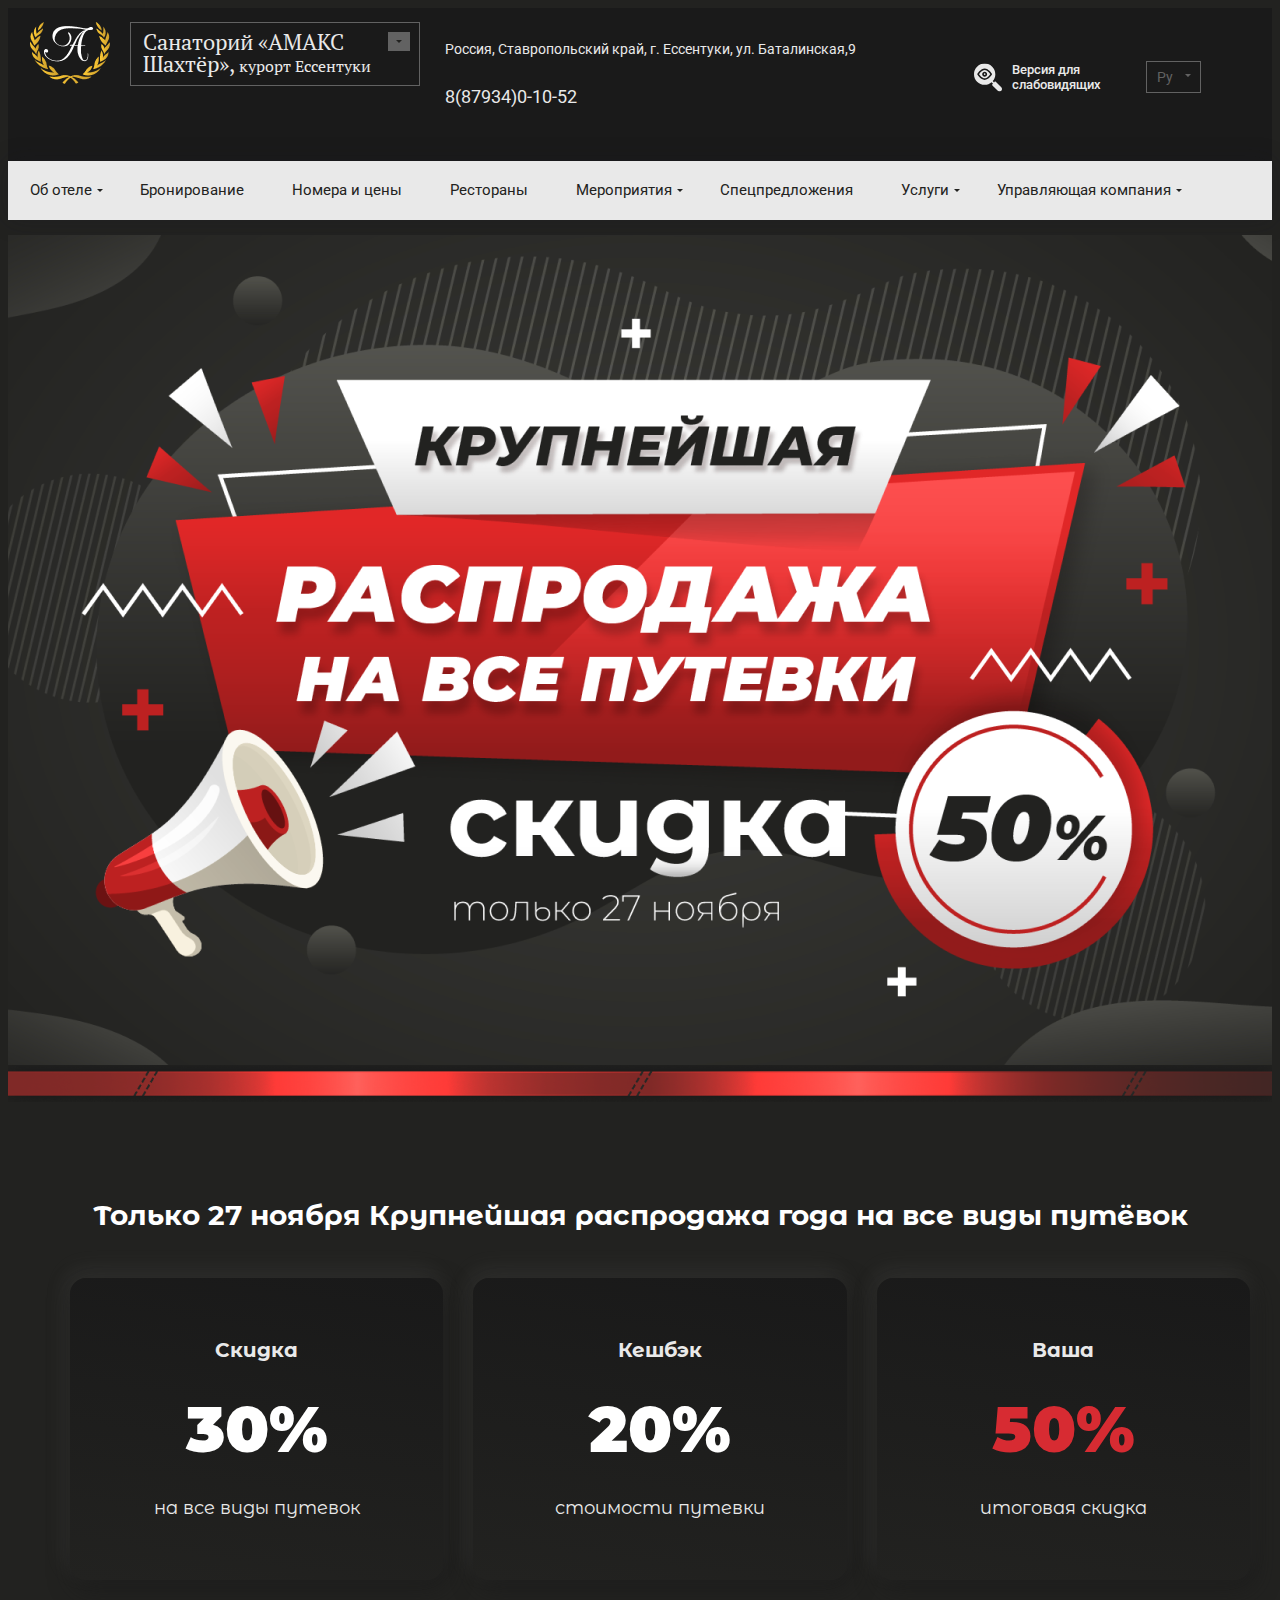
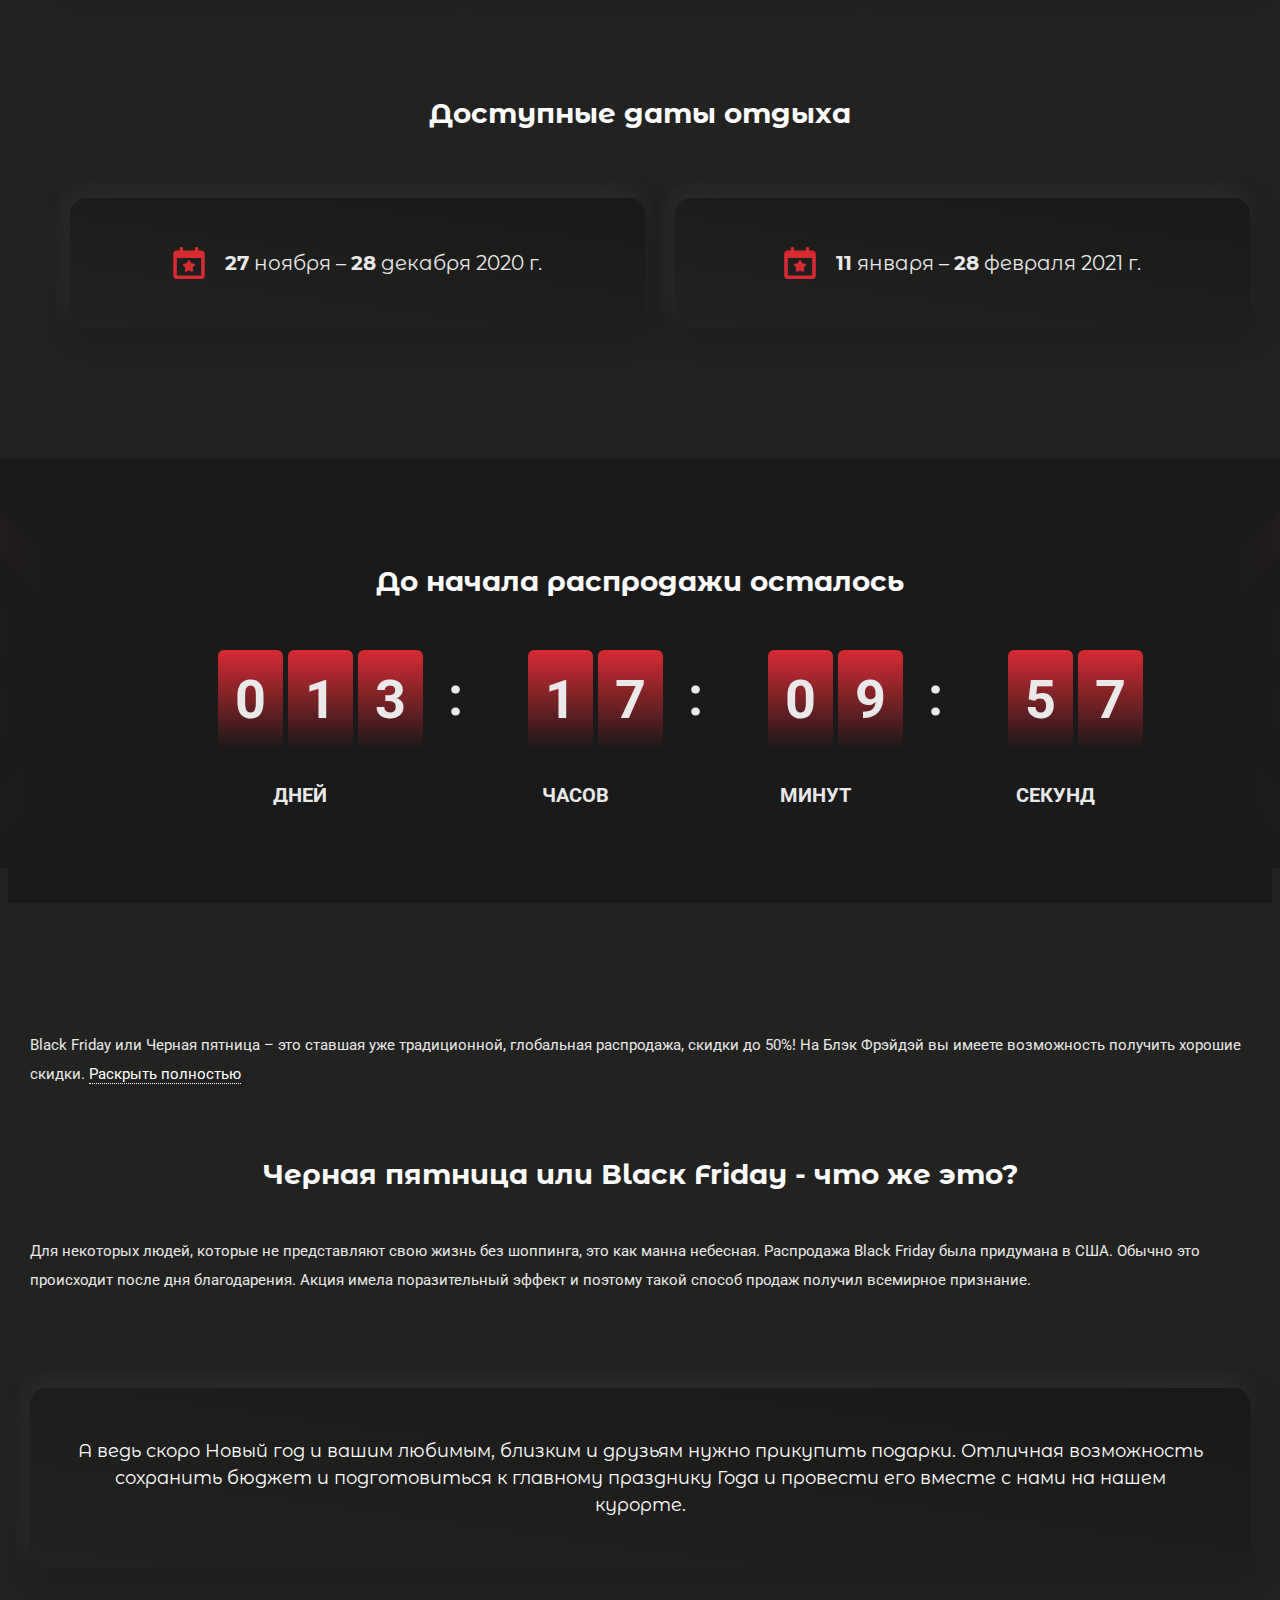
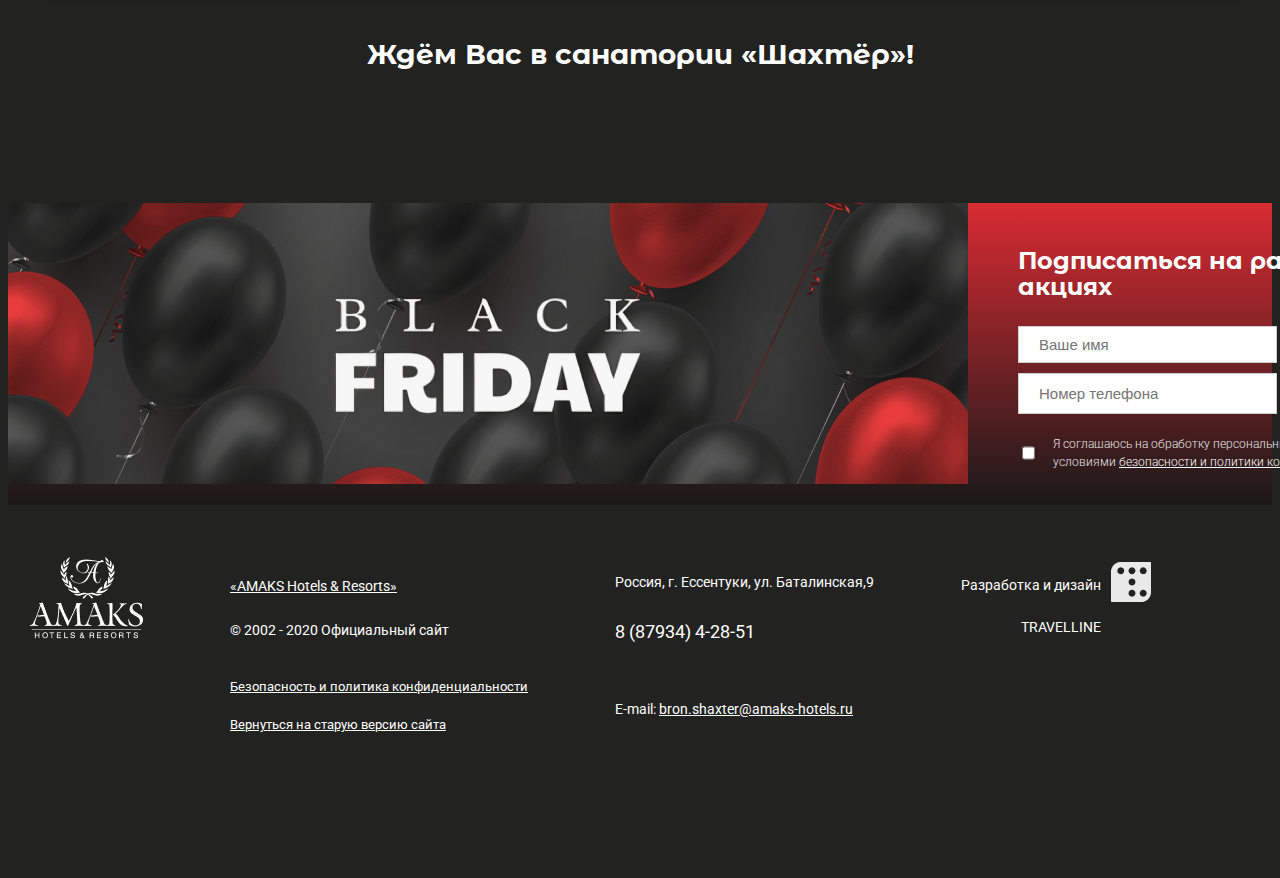
<file: index.html>
<!DOCTYPE html>
<html lang="ru">
<head>
	<meta charset="UTF-8">
	<meta name="viewport" content="width=device-width, initial-scale=1.0">
	<title>АМАКС Шахтёр</title>
    <link href="https://fonts.googleapis.com/css2?family=Montserrat+Alternates:wght@400;500;700&display=swap" rel="stylesheet">
    <link href="https://fonts.googleapis.com/css2?family=Roboto:wght@300;400;500&display=swap" rel="stylesheet">
    <link href="https://fonts.googleapis.com/css2?family=PT+Serif&display=swap" rel="stylesheet">
    <link rel="stylesheet" href="./css/style.css">
</head>
<body>
    <header class="header">
        <div class="container">
            <div class="header__top">
                <div class="header__logo">
                    <a href="#!">
                        <img src="./img/header/header-logo.png" alt="logo">
                    </a>
                </div>
                <div class="header__hotel-list">
                    <button class="hotel__btn hotel__title">
                        Санаторий «АМАКС Шахтёр», <span class="hotel__title-custom">курорт Ессентуки</span>
                    </button>
                </div>
                <div class="header__hotel-connect hotel-connect">
                    <p class="hotel-connect__text">Россия, Ставропольский край, г. Ессентуки, ул. Баталинская,9</p>
                    <p class="hotel-connect__number">8(87934)0-10-52</p>
                </div>
                <div class="header__func">
                    <div class="header__func-vision">
                        <img src="./img/header/icon-eyes.svg" alt="image" class="loop-pic">
                        <p class="header__vision-text">Версия для <br> слабовидящих</p>
                    </div>
                    <div class="header__language language">
                        <button class="language__btn language__text">Ру</button>
                    </div>
                </div>
            </div>
        </div>     
        <div class="header__row">
            <div class="container">
                <nav class="header__nav">
                    <ul class="nav__list">
                        <li class="nav__item">
                            <a href="#!" class="nav__item--link">Об отеле</a>
                            <ul>
                                <li class="nav__item"><a href="#!" class="item--custom">Санаторий Шахтёр</a></li>
                            </ul>
                        </li>
                        <li class="nav__item"><a href="#!">Бронирование</a></li>
                        <li class="nav__item"><a href="#!">Номера и цены</a></li>
                        <li class="nav__item"><a href="#!">Рестораны</a></li>
                        <li class="nav__item">
                            <a href="#!" class="nav__item--link">Мероприятия</a>
                            <ul>
                                <li class="nav__item"><a href="#!" class="item--custom">Расписание Мероприятий</a></li>
                            </ul>
                        </li>
                        <li class="nav__item"><a href="#!">Спецпредложения</a></li>
                        <li class="nav__item">
                            <a href="#!" class="nav__item--link">Услуги</a>
                            <ul>
                                <li class="nav__item"><a href="#!" class="item--custom">Цены на услуги</a></li>
                            </ul>
                        </li>
                        <li class="nav__item">
                            <a href="#!" class="nav__item--link">Управляющая компания</a>
                            <ul>
                                <li class="nav__item"><a href="#!" class="item--custom">Контакты</a></li>
                            </ul>
                        </li>
                    </ul>
                </nav>
            </div>
        </div>
    </header>
    <main>
        <section class="rebate">
            <div class="banner__image"></div>
            <div class="banner__end"></div>
            <div class="container">
                <h1 class="rebate__title">Только 27 ноября Крупнейшая распродажа года на все виды путёвок</h1>
                <ul class="rebate__cards">
					<li class="rebate__card">
						<h2 class="card__title">Скидка</h2>
						<span class="card__rebate">30%</span>
                        <p class="card__text">на все виды путевок</p>
                    </li>
                    <li class="rebate__card">
						<h2 class="card__title">Кешбэк</h2>
						<span class="card__rebate">20%</span>
                        <p class="card__text">стоимости путевки</p>
					</li>
                    <li class="rebate__card">
						<h2 class="card__title">Ваша</h2>
						<span class="card__rebate card__rebate-red">50%</span>
                        <p class="card__text">итоговая скидка</p>
					</li>
                </ul>
            </div>
        </section>
        <section class="calendar">
            <div class="container">
                <h1 class="calendar__title">Доступные даты отдыха</h1>
                <ul class="calendar__cards">
					<li class="calendar__card">
						<img src="./img/calendar/icon-calendar.svg" alt="image" class="calendar__pic">
                        <p class="calendar__text"><b>27</b> ноября – <b>28</b> декабря 2020 г.</p>
                    </li>
                    <li class="calendar__card">
						<img src="./img/calendar/icon-calendar.svg" alt="image" class="calendar__pic">
                        <p class="calendar__text"><b>11</b> января – <b>28</b> февраля 2021 г.</p>
                    </li>
                </ul>
            </div>
        </section>
        <section class="counter">
            <div>
                <img src="./img/counter/img-left.png" alt="image" class="counter__img">
            </div>           
            <div class="container">
                <div class="counter__content">
                    <h1 class="counter__title">До начала распродажи осталось</h1>
                    <ul class="counter__timer">
                        <li class="timer--value">
                            <ul class="value__items--days">
                                <li class="value__item"><span class="item--number">0</span></li>
                                <li class="value__item"><span class="item--number">1</span></li>
                                <li class="value__item"><span class="item--number">3</span></li>
                            </ul>
                            <p class="value__text">Дней</p>
                        </li>
                        <li class="timer--probel">:</li>
                        <li class="timer--value">
                            <ul class="value__items">
                                <li class="value__item"><span class="item--number">1</span></li>
                                <li class="value__item"><span class="item--number">7</span></li>
                            </ul>
                            <p class="value__text">Часов</p>
                        </li>
                        <li class="timer--probel">:</li>
                        <li class="timer--value">
                            <ul class="value__items">
                                <li class="value__item"><span class="item--number">0</span></li>
                                <li class="value__item"><span class="item--number">9</span></li>
                            </ul>
                            <p class="value__text">Минут</p>
                        </li>
                        <li class="timer--probel">:</li>
                        <li class="timer--value">
                            <ul class="value__items">
                                <li class="value__item"><span class="item--number">5</span></li>
                                <li class="value__item"><span class="item--number">7</span></li>
                            </ul>
                            <p class="value__text">Секунд</p>
                        </li>
                    </ul>
                </div>
            </div>
            <div>
                <img src="./img/counter/img-right.png" alt="image" class="counter__img">
            </div>
        </section>  
        <section class="event">
            <div class="container">
                <div class="event__friday">
                    <p class="friday__text">
                        Black Friday или Черная пятница – это ставшая уже традиционной, глобальная распродажа, скидки до 50%! На Блэк Фрэйдэй вы имеете возможность
        получить хорошие скидки. <a href="#!" class="
        event__full--version">Раскрыть полностью</a> 
                    </p>
                    <h2 class="friday__title">Черная пятница или Вlаск Fridау - что же это?</h2>
                    <p class="friday__text">Для некоторых людей, которые не представляют свою жизнь без шоппинга, это как манна небесная. Распродажа Black Friday была придумана в США. Обычно это
                        происходит после дня благодарения. Акция имела поразительный эффект и поэтому такой способ продаж получил всемирное признание.
                    </p>
                </div>
                <div class="event__christmas">
                    <div class="event__christmas-spec">
                        <p class="christmas__text">
                            А ведь скоро Новый год и вашим любимым, близким и друзьям нужно прикупить подарки. Отличная возможность сохранить бюджет и подготовиться к главному празднику
Года и провести его вместе с нами на нашем курорте.
                        </p>
                    </div>
                    <h2 class="event__end">Ждём Вас в санатории «Шахтёр»!</h2>
                </div>
            </div>
        </section>
        <section class="mail">
            <div class="mail__img">
                <img src="./img/mail/friday.png" alt="Image" class="img__friday">
            </div>
            <div class="mail__reverse">
                <h2 class="reverse__title">Подписаться на рассылку об акциях</h2>
                <form class="reverse__form">
                    <input type="text" class="reverse__form--input" placeholder="Ваше имя">
                    <input type="email" class="reverse__form--input" placeholder="Email">
                    <input type="text" class="reverse__form--input" placeholder="Номер телефона">
                    <button class="reverse__form--btn">Подписаться</button>
                </form>
                <div class="reverse__form-checkbox form-checkbox">
                    <label class="form-checkbox">
                        <input type="checkbox">
                        <span class="form-checkbox__text">
                            Я соглашаюсь на обработку персональных данных в соответствии с условиями <a href="#!" class="form-checkbox__link"><span class="underline">безопасности и политики конфиденциальности</span></a>
                        </span>
                    </label>
                </div>
            </div>
        </section>
    </main>
    <footer class="footer">
        <div class="container">
            <div class="footer__content">
                <div class="footer__logo">
                    <a href="#!">
                        <img src="./img/footer/footer-logo.png" alt="logo" class="logo__footer">
                    </a>
                </div>
                <div class="footer__connect-info">
                    <div class="connect-info">
                        <p class="footer__info-site"><a href="#!" class="footer-link">«AMAKS Hotels & Resorts»</a></p>
                        <p class="footer__info-text">© 2002 - 2020 Официальный сайт</p>
                        <p class="footer__info"><a href="#!" class="footer-link">Безопасность и политика конфиденциальности</a></p>
                        <p class="footer__info"><a href="#!" class="footer-link">Вернуться на старую версию сайта</a></p>
                    </div>
                </div>
                <div class="footer__connect-info">
                    <div class="connect-info">
                        <p class="footer__adress">Россия, г. Ессентуки, ул. Баталинская,9</p>
                        <p class="footer__number">8 (87934) 4-28-51</p>
                        <p class="footer__email">E-mail: <a href="#!" class="footer-link">bron.shaxter@amaks-hotels.ru</a></p>
                    </div>
                </div>
                <div class="footer__company-pic">
                    <div class="company__text">
                        <p class="footer__text-company">Разработка и дизайн</p>
                        <p class="footer__name-company">TRAVELLINE</p>
                    </div>
                    <a href="#!">
                        <img src="./img/footer/footer-company-pic.png" alt="logo" class="company-pic">
                    </a>
                </div>
            </div>
        </div>
    </footer>
</body>
</html>
</file>
<file: css/style.css>
a {
    text-decoration: none;
    color: #fff;
}

li {
    list-style-type: none;
}

body {
    font-family: 'Montserrat Alternates';
    background: var(--001, #222220);
}

.header {
    font-family: Roboto;
    background: var(--000, #1A1A1A);
}

.container {
	max-width: 1220px;
	padding: 0 15px;
	margin: 0 auto;
}

.open {
    display: flex !important;
}

.header__top {
    display: flex;
    padding: 14px 0;
}

.header__logo {
    padding-right: 20px;
}

.header__hotel-list {
    position: relative;
    margin-right: 25px;
}

.hotel__btn {
    position: relative;
    display: block;
    width: 290px;
    text-align: left;
    background: var(--000, #1A1A1A);
    border: 1px solid var(--002, #626262);
    padding: 8px 0 8px 12px;
}

.hotel__btn::after {
    content: '';
	position: absolute;
    top: 9px;
    right: 9px;
	width: 6px;
	height: 3px;
    background: var(--002, #626262);
    padding: 8px;
    background-image: url('../img/header/icon-dropdown-nav.svg');
    background-repeat: no-repeat;
    background-position: center center;
    pointer-events: none;
}

.hotel__btn:active {
    color: #B8B8B8;
    background: var(--000, #16110E);
}

.hotel__title {
    color: var(--003, #E9E9E9);
    font-size: 22px;
    font-family: PT Serif;
    line-height: 22px;
}

.hotel__title-custom {
    font-size: 16px;
}

.hotel__list {
    display: none;
    position: absolute;
    left: 0;
    top: 63px;
    background: var(--000, #1A1A1A);
    overflow: hidden;
    width: 290px;
    z-index: 1;
}

.hotel__list--visible {
    display: block;
}

.hotel__list--item {
    border: 1px solid var(--002, #626262);
    border-bottom: 0px;
    padding: 8px 0 8px 12px;
    cursor: pointer;
}

.hotel__list--item:hover {
    background: #16110E;
}

.hotel__list--item:active {
    color: #B8B8B8;
    background: var(--000, #16110E);
}

.header__hotel-connect {
    padding-right: 118px;
}

.hotel-connect__text {
    color: var(--003, #E9E9E9);
    font-size: 14px;
    line-height: 26px;
}

.hotel-connect__number {
    color: var(--003, #E9E9E9);
    font-size: 18px;
    line-height: 34px;
}

.header__func {
    display: flex;
    align-items: center;
}

.header__func-vision {
    display: flex;
    max-width: 92px;
    margin-right: 40px;
}

.header__vision-text {
    padding-left: 10px;
    color: var(--003, #E9E9E9);
    font-size: 13px;
    font-weight: 500;
    line-height: 15.5px;
}

.header__vision-text:hover {
    color: #B8B8B8;
} 

.header__language {
    position: relative;
    margin-left: 40px;
}

.language__btn {
    position: relative;
    display: block;
    max-width: 55px;
    text-align: left;
    background: var(--000, #1A1A1A);
    border: 1px solid var(--002, #626262);
    padding: 2px 29px 2px 10px;
}

.language__btn::after {
    content: '';
	position: absolute;
    top: 48%;
    right: 8px;
    transform: translateY(-48%);
	width: 7px;
	height: 4px;
    background-image: url('../img/header/icon-dropdown-menu.svg');
    background-repeat: no-repeat;
    pointer-events: none;
}

.language__btn:active {
    color: #535353;
    background: var(--000, #16110E);
}

.language__text {
    color: var(--002, #626262);
    font-size: 14px;
    font-family: Roboto;
    line-height: 26px;
}

.language__list {
    display: none;
    position: absolute;
    left: 0;
    top: 29px;
    background: var(--000, #1A1A1A);
    overflow: hidden;
    width: 55px;
    z-index: 1;
}

.language__list--visible {
    display: block;
}

.language__list--item {
    border: 1px solid var(--002, #626262);
    border-bottom: 0px;
    padding: 2px 0 2px 10px;
    cursor: pointer;
}

.language__list--item:hover {
    background: #16110E;
}

.language__list--item:active {
    color: #535353;
    background: var(--000, #16110E);
}

.header__row {
    background: var(--003, #E9E9E9);
    box-shadow: 0px 0px 24px 0px rgba(25, 25, 36, 0.24);
}

.nav__list {
    display: flex;
    padding: 15px 0;
    column-gap: 48px;
    font-size: 15px;
    line-height: 29px;
}

.nav__list a {
    color: var(--001, #222220);
}

.nav__item {
    display: flex;
    column-gap: 5px;
}

.nav__item a:hover {
    color: var(--001, #161614);
    font-weight: 500;
}

.nav__item--link {
    position: relative;
}

.nav__item--link::after {
    content: '';
	position: absolute;
    top: 50%;
    right: -12px;
    transform: translateY(-50%);
	width: 7px;
	height: 4px;
    background-image: url('../img/header/icon-dropdown-nav.svg');
    background-repeat: no-repeat;
    pointer-events: none; 
}

.nav__list li {
    position: relative;
}

.nav__list ul {
    position: absolute;
    left: -12px;
    top: 100%;
    display: none;
}

.nav__list li:hover ul {
    display: block;
}

.item--custom {
    padding: 5px 12px;
    line-height: 22px;
    background: var(--003, #E9E9E9);
    border-width: 0 1px 1px 1px;
    border-color: #1A1A1A;
    border-style: solid;
}

.item--custom:hover {
    background: #D0D0D0;
}

.header__burger {
    display: none;
    position: relative;
    margin-left: 92%;
    z-index: 50;
    align-items: center;
    width: 44px;
    height: 32px;
}

.header__burger span {
    height: 5px;
    width: 80%;
    transform: scale(1);
    background-color: #D0D0D0;
}

.header__burger::before, .header__burger::after {
    content: '';
    position: absolute;
    height: 5px;
    width: 100%;
    background-color: #D0D0D0;
    transition: all 0.3s ease 0s;
}

.header__burger::before {
    top: 0;
}

.header__burger::after {
    bottom: 0;
}

.header__burger.active span {
    transform: scale(0);
}

.header__burger.active::before {
    top: 48%;
    transform: rotate(-45deg) translate(0, -50%);
}

.header__burger.active::after {
    bottom: 48%;
    transform: rotate(45deg) translate(0, 50%);
}

.banner__image {
    height: 830px;
    background: url(../img/banner.png) center no-repeat; 
	background-size: cover;
}

.banner__end {
    height: 37px;
    background: url(../img/transition.png) no-repeat center;
    background-size: cover;
}

.rebate__title {
    position: relative;
    margin-top: 92px;
    color: var(--005, #FFF);
    text-align: center;
    font-size: 28px;
    line-height: 150%;
}

.rebate__title::after {
	content: '';
	position: absolute;
	top: -14px;
	left: 1405px;
	width: 65px;
	height: 108px;
	background-image: url('../img/cta/cta-el-01.svg');
	pointer-events: none;
}

.rebate__cards {
    margin-top: 42px;
    display: grid;
	grid-template-columns: repeat(3, 1fr);
	column-gap: 30px;
}

.rebate__card {
    max-width: 370px;
    padding: 10px;
    margin-bottom: 20px;
    text-align: center;
    border-radius: 16px;
    background: linear-gradient(188deg, #191919 0%, #222220 100%);
    box-shadow: 4px 8px 24px 0px rgba(25, 25, 25, 0.64), -4px -8px 24px 0px rgba(233, 233, 233, 0.08);
}

.rebate__card:hover {
    box-shadow: 8px 16px 48px 0px rgba(25, 25, 25, 0.64), -14px -18px 24px 0px rgba(233, 233, 233, 0.08);
}

.card__title {
    padding-top: 30px;
    color: var(--003, #E9E9E9);
    font-size: 20px;
    line-height: 150%;
}

.card__rebate {
    color: #FFF;
    text-shadow: 2px 4px 8px 0px rgba(25, 25, 25, 0.64);
    font-size: 64px;
    font-weight: 900;
    line-height: 150%;
}

.card__rebate-red {
    color: #D72B32;;
}

.card__text {
    padding-bottom: 30px;
    color: var(--003, #E9E9E9);
    font-size: 18px;
    line-height: 150%;
}

.calendar {
    margin: 92px 0 131px 0;
}

.calendar__title {
    margin-bottom: 64px;
    color: var(--005, #FFF);
    text-align: center;
    font-size: 28px;
    line-height: 150%;
}

.calendar__cards {
    position: relative;
    display: grid;
	grid-template-columns: repeat(2, 1fr);
	column-gap: 30px;
}

.calendar__card {
    display: flex;
    max-width: 570px;
    padding: 30px 40px;
    justify-content: center;
    align-items: center;
    border-radius: 16px;
    background: linear-gradient(188deg, #191919 0%, #222220 100%);
    box-shadow: 4px 8px 24px 0px rgba(25, 25, 25, 0.64), -4px -8px 24px 0px rgba(233, 233, 233, 0.08);
}

.calendar__card:hover {
    box-shadow: 8px 16px 48px 0px rgba(25, 25, 25, 0.64), -14px -18px 24px 0px rgba(233, 233, 233, 0.08);
}

.calendar__pic {
    padding-right: 20px;
}

.calendar__text {
    color: #E9E9E9;
    font-size: 20px;
    font-weight: 400;
    line-height: 150%;
}

.calendar__cards::before {
    content: '';
	position: absolute;
	top: -42px;
	right: 1395px;
	width: 33px;
	height: 179px;
	background-image: url('../img/cta/cta-el-cross.svg');
	pointer-events: none;
}

.calendar__cards::after {
    content: '';
	position: absolute;
	top: -25px;
	left: 1395px;
	width: 72px;
	height: 172px;
	background-image: url('../img/cta/cta-el-02.svg');
	pointer-events: none;
}

.counter {
    display: flex;
    background: var(--000, #1A1A1A);
    justify-content: center;
}

.counter__img {
    min-width: 450px;
}

.counter__title {
    padding-top: 82px;
    color: var(--005, #FFF);
    text-align: center;
    font-size: 28px;
    line-height: 150%;
}

.counter__timer {
    display: flex;
    margin-top: 48px;
}

.value__items--days {
    display: grid;
	grid-template-columns: repeat(3, 65px);
	column-gap: 5px;
}

.timer--value {
    font-family: Roboto;
    text-align: center;
}

.value__items {
    display: grid;
	grid-template-columns: repeat(2, 65px);
	column-gap: 5px;
}

.value__item {
    padding: 23px 0px;
    border-radius: 6px;
    background: var(--gradient, linear-gradient(180deg, #D72B32 0%, #191919 100%));
}

.value__item:hover {
    background: var(--gradient, linear-gradient(195deg, #D72B32 0%, #191919 100%));
    cursor: pointer;
}

.item--number {
    color: var(--003, #E9E9E9);
    font-size: 54px;
    font-weight: 700;
    line-height: 54px;
}

.timer--probel {
    display: grid;
	grid-template-columns: repeat(1, 65px);
	column-gap: 5px;
    padding-top: 20px;
    font-family: Roboto;
    color: var(--003, #E9E9E9);
    font-size: 54px;
    font-weight: 700;
    line-height: 54px;
    text-align: center;
}

.value__text {
    margin: 35px 0 82px 0;
    color: var(--003, #E9E9E9);
    text-align: center;
    font-size: 20px;
    font-weight: 700;
    line-height: 20px;
    text-transform: uppercase;
}

.event__friday {
    position: relative;
    margin-top: 128px;
    font-family: Roboto;
}

.event__friday::before {
    content: '';
	position: absolute;
	top: -42px;
	right: 1355px;
	width: 72px;
	height: 172px;
	background-image: url('../img/cta/cta-el-02.svg');
	pointer-events: none;
}

.friday__text {
    color: var(--003, #E9E9E9);
    font-size: 15px;
    line-height: 29px;
}

.event__full--version {
    color: var(--005, #FFF);
    font-size: 15px;
    line-height: 29px;
    border-bottom: 1px dotted #fff;
}

.event__full--version:hover {
    font-weight: 500;
}

.event__full--version:active {
    color: var(--005, #C1C1C1);
    border-bottom: 1px dotted #C1C1C1;
}

.friday__title {
    margin: 64px 0 42px 0;
    color: var(--005, #FFF);
    text-align: center;
    font-size: 28px;
    font-family: Montserrat Alternates;
    line-height: 150%;
}

.event__img--cross {
    margin-top: 93px;
    text-align: center;
}

.event__christmas {
    position: relative;
    margin-top: 93px;
    font-family: Montserrat Alternates;
}

.event__christmas::before {
    content: '';
	position: absolute;
	top: 210px;
	right: 1355px;
	width: 65px;
	height: 108px;
	background-image: url('../img/cta/cta-el-04.svg');
	pointer-events: none;
}

.event__christmas::after {
    content: '';
	position: absolute;
	top: 210px;
	left: 1395px;
	width: 65px;
	height: 108px;
	background-image: url('../img/cta/cta-el-03.svg');
	pointer-events: none;
}

.event__christmas-spec {
    border-radius: 16px;
    background: linear-gradient(188deg, #191919 0%, #222220 100%);
    box-shadow: 4px 8px 24px 0px rgba(25, 25, 25, 0.64), -4px -8px 24px 0px rgba(233, 233, 233, 0.08);
}

.christmas__text {
    padding: 50px 40px;
    color: var(--005, #FFF);
    text-align: center;
    font-size: 18px;
    line-height: 150%;
}

.event__end {
    margin: 64px 0 128px 0;
    color: var(--005, #FFF);
    text-align: center;
    font-size: 28px;
    line-height: 150%;
}

.mail {
    display: flex;
    background: var(--gradient, linear-gradient(180deg, #D72B32 0%, #191919 100%));
}

.mail__reverse {
    max-width: 485px;
    margin-left: 50px;
}

.reverse__title {
    margin-top: 45px;
    color: var(--005, #FFF);
    font-size: 24px;
    font-family: Montserrat Alternates;
    line-height: 26px;
}

.reverse__form {
    max-width: 485px;
    margin: 26px 0 21px 0;
    font-family: Roboto;
    display: grid;
    grid-template-columns: repeat(2, 1fr);
    column-gap: 10px;
    row-gap: 10px;
}

.reverse__form--input {
    width: 235px;
    padding-left: 20px;
    color: #757575;
    font-size: 15px;
    font-weight: 300;
    line-height: 33px;
    border: 1px solid #CFCFCF;
    background: #FFF;
}

.reverse__form--btn {
    max-width: 235px;
    color: #FFF;
    text-align: center;
    font-size: 13px;
    line-height: 35px;
    text-transform: uppercase;
    background: var(--000, #1A1A1A);
}

.reverse__form--btn:active {
    color: #CFCFCF;
    background: var(--000, #272727);
}

.reverse__form-checkbox {
    display: flex;
    width: 485px;
    margin-bottom: 34px;
}

.form-checkbox__text {
    margin-left: 15px;
    color: var(--003, #E9E9E9);
    font-size: 12px;
    font-family: Roboto;
    font-weight: 300;
    line-height: 18px;
}

.form-checkbox__link:active {
    color: var(--005, #C1C1C1);
    border-bottom: 1px dotted #C1C1C1;
}

.underline {
    text-decoration: underline;
}

.form-checkbox {
    display: flex;
}

.footer {
    margin: 52px 0 128px 0;
}

.footer__content {
    display: flex;
}

.connect-info {
    max-width: 300px;
    color: var(--005, #FFF);
    font-family: Roboto;
}

.footer__info-site {
    font-size: 14px;
    line-height: 30px;
    text-decoration-line: underline;
}

.footer__info-text {
    margin-bottom: 29px;
    font-size: 14px;
    line-height: 30px;
}

.footer__info {
    font-size: 13px;
    line-height: 25px;
    text-decoration-line: underline;
}

.footer__connect-info {
    margin-left: 87px;
}

.footer__adress {
    font-size: 14px;
    line-height: 22px;
}

.footer__number {
    padding-top: 10px;
    font-size: 18px;
    line-height: 22px;
}

.footer__email {
    padding-top: 35px;
    font-size: 14px;
    line-height: 27px;
}

.footer__email a {
    text-decoration-line: underline;
}

.footer__company-pic {
    display: flex;
    margin-left: 87px;
}

.company__text {
    max-width: 150px;
    padding-right: 10px;
    color: var(--005, #FFF);
    text-align: right;
    font-size: 14px;
    font-family: Roboto;
    line-height: 28px;
}

.company-pic {
    margin-top: 5px;
}
</file>
